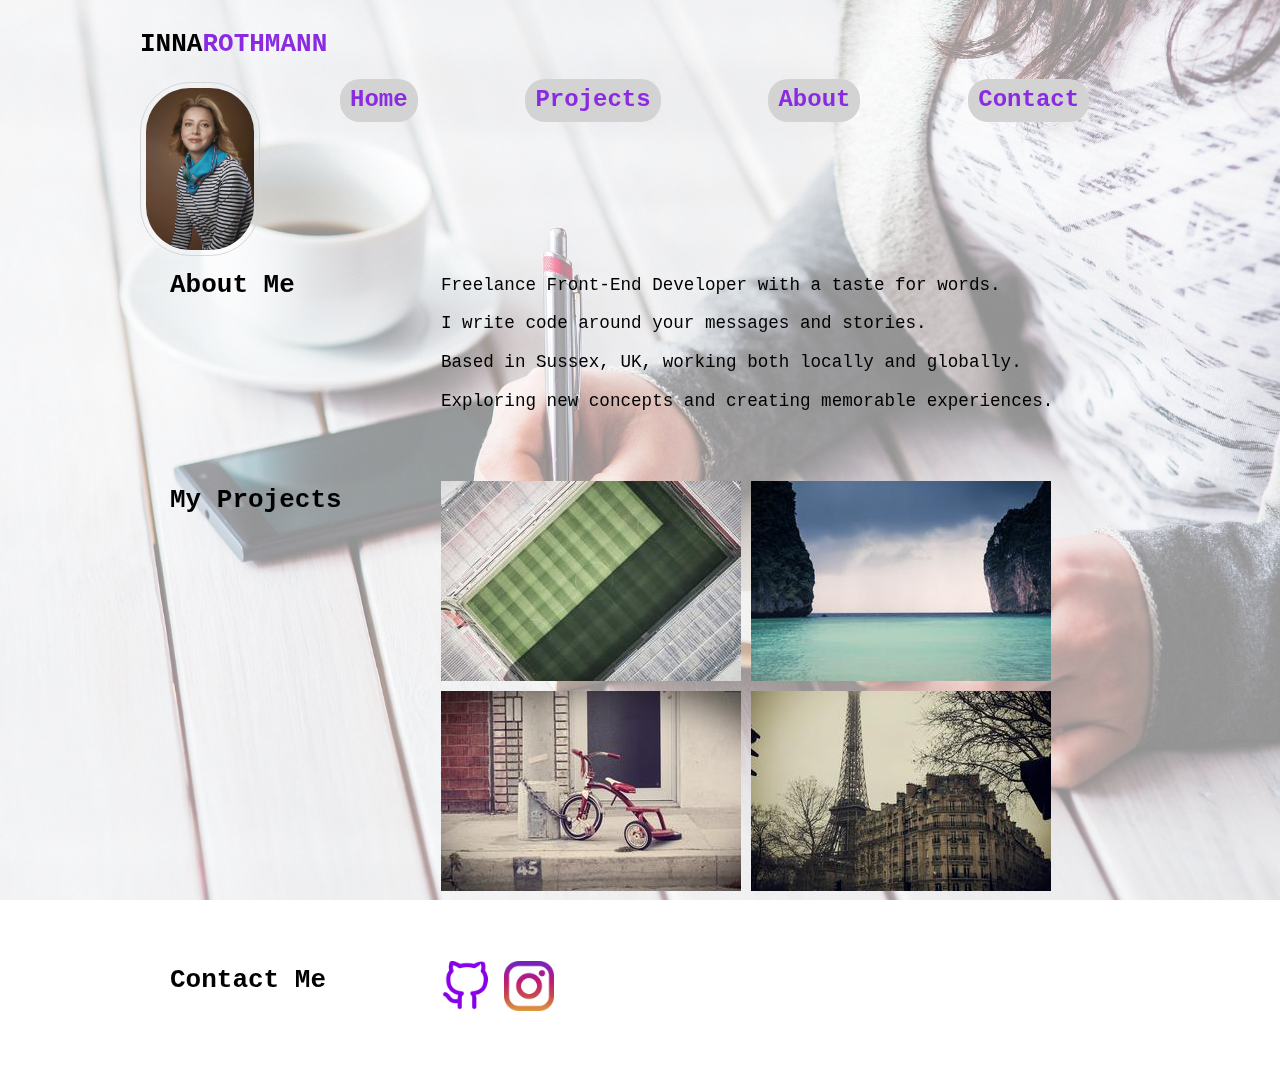
<file: index.html>
<!DOCTYPE html>
<html lang="en-us">
  <head>
    <meta charset="UTF-8" />
    <meta name="viewport" content="width=device-width, initial-scale=1.0" />
    <meta http-equiv="X-UA-Compatible" content="ie=edge" />
    <title>Inna's Portfolio</title>
    <link rel="stylesheet" href="css/style.css" />
  </head>

  <body>
    <div id="main-content">
      <!-- main logo / nav links-->
      <header id="home">
        <h1 style="text-transform: uppercase">
          inna<span class="rothmann">rothmann </span>
        </h1>
        <img
          class="profile"
          src="images/IMG_0463_web.jpg"
          alt="inna rothmann"
        />

        <nav>
          <ul class="main-menu">
            <li class="link"><a href="#home">Home</a></li>
            <li class="link"><a href="#projects">Projects</a></li>
            <li class="link"><a href="#about">About</a></li>
            <li class="link"><a href="#contact">Contact</a></li>
          </ul>
        </nav>
      </header>
      <!--content sections/project image placeholders-->
      <div class="content">
        <section id="about" class="portfolio-section">
          <h2>About Me</h2>
          <div class="section-content">
            Freelance Front-End Developer with a taste for words. <br />
            I write code around your messages and stories. <br />
            Based in Sussex, UK, working both locally and globally. <br />
            Exploring new concepts and creating memorable experiences.
          </div>
        </section>
        <section id="projects">
          <h2>My Projects</h2>
          <div class="portfolio-content section-content">
            <img
              src="images/prof1.jpg"
              alt="green field view from above"
              title="my awesome project"
            />
            <img
              src="images/prof2.jpg"
              alt="blue ocean and two rocks"
              title="my second project"
            />
            <img
              src="images/prof3.jpg"
              alt="3-wheel bicycle chained to a pole"
              title="my third project"
            />
            <img
              src="images/prof4.jpg"
              alt="view of Eiffel Tower and a brown-grey building"
              title="this is my first portfolio"
            />
          </div>
        </section>
        <!--contact me icons-->
        <section id="contact">
          <h2>Contact Me</h2>
          <div class="section-content">
            <!--general github link-->
            <a href="https://github.com" target="_blank">
              <img
                src="images/github.png"
                width="50px"
                alt="github violet logo"
              />
            </a>
            <a
              href="https://www.instagram.com/uncoverthisworld/"
              target="_blank"
            >
              <img src="images/insta.png" width="50px" alt="instagram logo" />
            </a>
          </div>
        </section>
      </div>
    </div>
  </body>
</html>
</file>
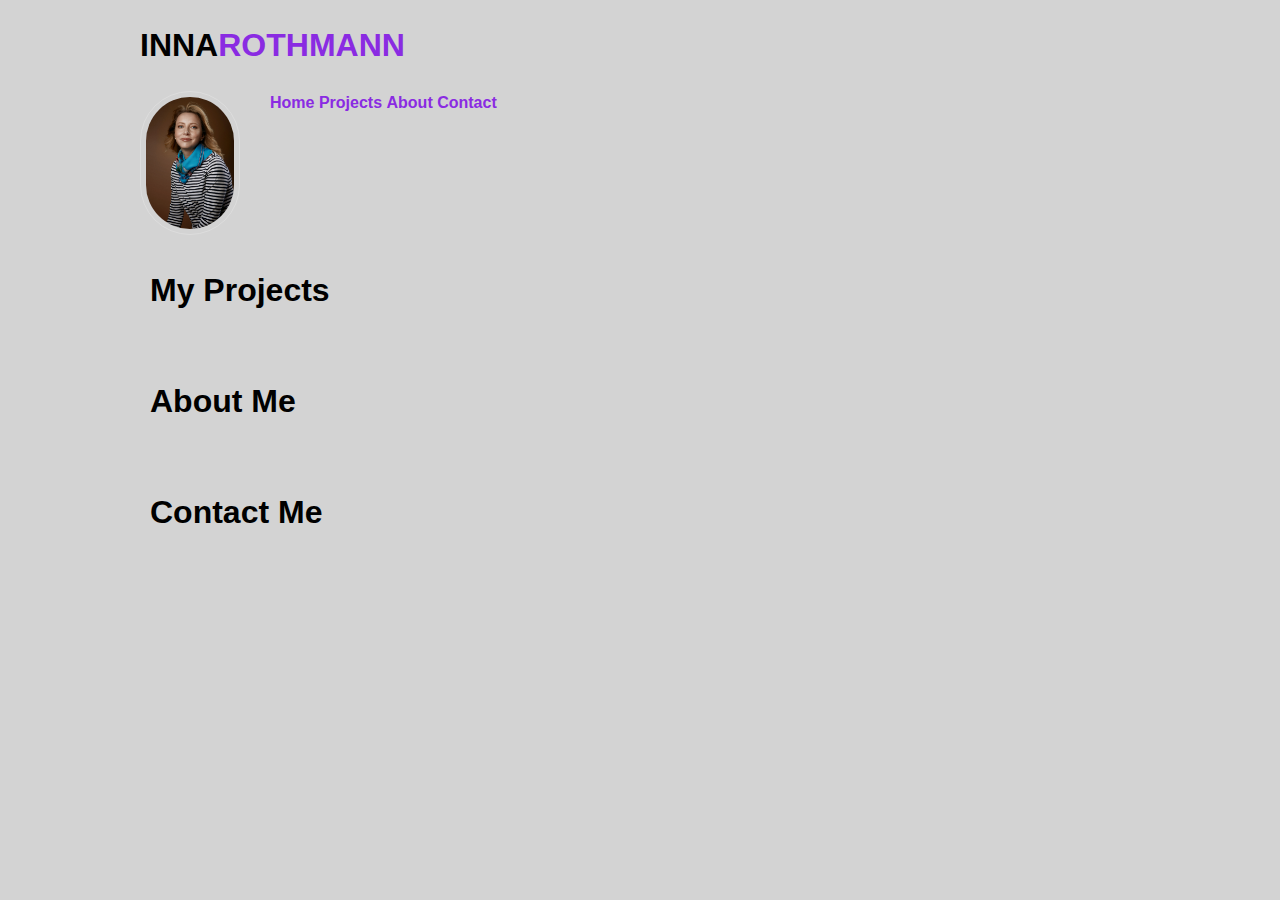
<file: src/index.html>
<!DOCTYPE html>
<html lang="en-us">
  <head>
    <meta charset="UTF-8" />
    <meta name="viewport" content="width=device-width, initial-scale=1.0" />
    <meta http-equiv="X-UA-Compatible" content="ie=edge" />
    <title>Inna's Portfolio</title>
    <link rel="stylesheet" href="css/style.css" />
  </head>

  <body>
    <!-- main logo / nav links-->
    <header id="home">
      <h1 style="text-transform: uppercase">
        inna<span class="rothmann">rothmann </span>
      </h1>
      <img src="images/IMG_0463_web.jpg" alt="inna rothmann" />

      <nav>
        <ul class="main-menu">
          <li class="link"><a href="#home">Home</a></li>
          <li class="link"><a href="#projects">Projects</a></li>
          <li class="link"><a href="#about">About</a></li>
          <li class="link"><a href="#contact">Contact</a></li>
        </ul>
      </nav>
    </header>
    <div class="content">
      <section id="projects">
        <h1>My Projects</h1>
      </section>
      <section id="about">
        <h1>About Me</h1>
      </section>
      <section id="contact">
        <h1>Contact Me</h1>
      </section>
    </div>
  </body>
</html>
</file>
<file: css/style.css>
* {
  box-sizing: border-box;
}

ul {
  list-style-type: none;
}
/*style for h1 text*/
h1 .rothmann {
  color: blueviolet;
}
a,
a:visited,
a:hover,
a:active {
  color: inherit;
  text-decoration: none;
  font-weight: bold;
  font-size: larger;
  font-family: monospace;
  margin: 10x;
  color: blueviolet;
}

p {
  margin: 0;
}

h2 {
  margin: 0;
  font-size: xx-large;
}

.main-menu .link {
  display: inline;
  width: 150px;
  font-size: 20px;
  color: #eeeeee;
  margin-inline: 50px;
  padding: 10px;
  background-color: lightgrey;
  border-radius: 20px;
}

#main-content {
  width: 100%;
  max-width: 1000px;
  margin: auto;
  padding: 0;
  display: flex;
  flex-direction: column;
  font-family: monospace;
  line-height: 1.5;
}

/*background image added in css*/
#main-content::after {
  content: "";
  background-image: url("../images/main-background.jpg");
  background-size: cover;
  position: fixed;
  top: 0px;
  right: 0px;
  bottom: 0px;
  left: 0px;
  opacity: 0.5;
  z-index: -10;
}

.profile {
  border: 1px solid lightgrey;
  border-radius: 50px;
  padding: 5px;
  width: 120px;
  height: auto;
  float: left;
  margin-right: 30px;
  opacity: 0.9;
}
.header h1 {
  display: grid;
  grid-template-rows: auto;
  font-size: auto;
}

section {
  display: grid;
  grid-template-columns: 33% 67%;
  grid-template-rows: 1fr;
  grid-template-areas:
    "heading content"
    "col-1 col-2";
  gap: 40px;
  justify-content: center;
  padding: 10px 50px;
}

section h2 {
  min-width: 250px;
}
.section-content {
  white-space: nowrap;
  font-size: 1.1rem;
  line-height: 2.2em;
}

.content {
  max-width: 800px;
}

.portfolio-content {
  display: grid;
  grid-template-rows: 1fr 1fr;
  grid-template-areas:
    "col1 col2"
    "pr1 pr2"
    "pr3 pr4";
  gap: 10px;
}

.portfolio-content img {
  width: auto;
  height: auto;
}

.portfolio-content img:hover {
  transition: 0.5s ease;
  opacity: 0.5;
  box-shadow: 5px 5px blueviolet;
}

/* For small screens */
@media (max-width: 800px) {
  section {
    grid-template-columns: 100%;
    grid-template-areas:
      "content"
      "col-1";
    padding: 5px 5px;
  }

  .section-content {
    white-space: normal;
  }

  .portfolio-content {
    grid-template-rows: 1fr 1fr 1fr 1fr;
    grid-template-columns: 100%;
    grid-template-areas:
      "col1"
      "img1";
  }
}
</file>
<file: src/css/style.css>
* {
  box-sizing: border-box;
}

ul {
  list-style-type: none;
}

a, a:visited, a:hover, a:active {
  color: inherit;
  text-decoration: none;
  font-weight: bold;
  margin: 10x;
  color: blueviolet;
}

.main-menu .link{
  display: inline;
}

body {
  width: 100%;
  max-width: 1000px;
  margin: auto;
  padding: 0;
  background-color:lightgray;
  display: flex;
  flex-direction: column;
  font-family: 'Trebuchet MS', 'Lucida Sans Unicode', 'Lucida Grande', 'Lucida Sans', Arial, sans-serif;
  line-height: 1.5;
}
img {
  border: 1px solid #ddd;
  border-radius: 50px;
  padding: 5px;
  width: 100px;
  height: auto;
  float:left; 
  margin-right: 30px;
}
.header h1 {
  display: grid;
  grid-template-rows: auto;
  font-size: auto;
}
/*style for h1 text*/
h1 .rothmann {
  color: blueviolet;
}
link-group
}
h1
h3,
h4,
h5,
h6 {
  margin: 0;
}

p {
  margin: 0;
}

section {
  padding: 10px;
  
}

.content {
  max-width: 400px;
  
}
</file>
